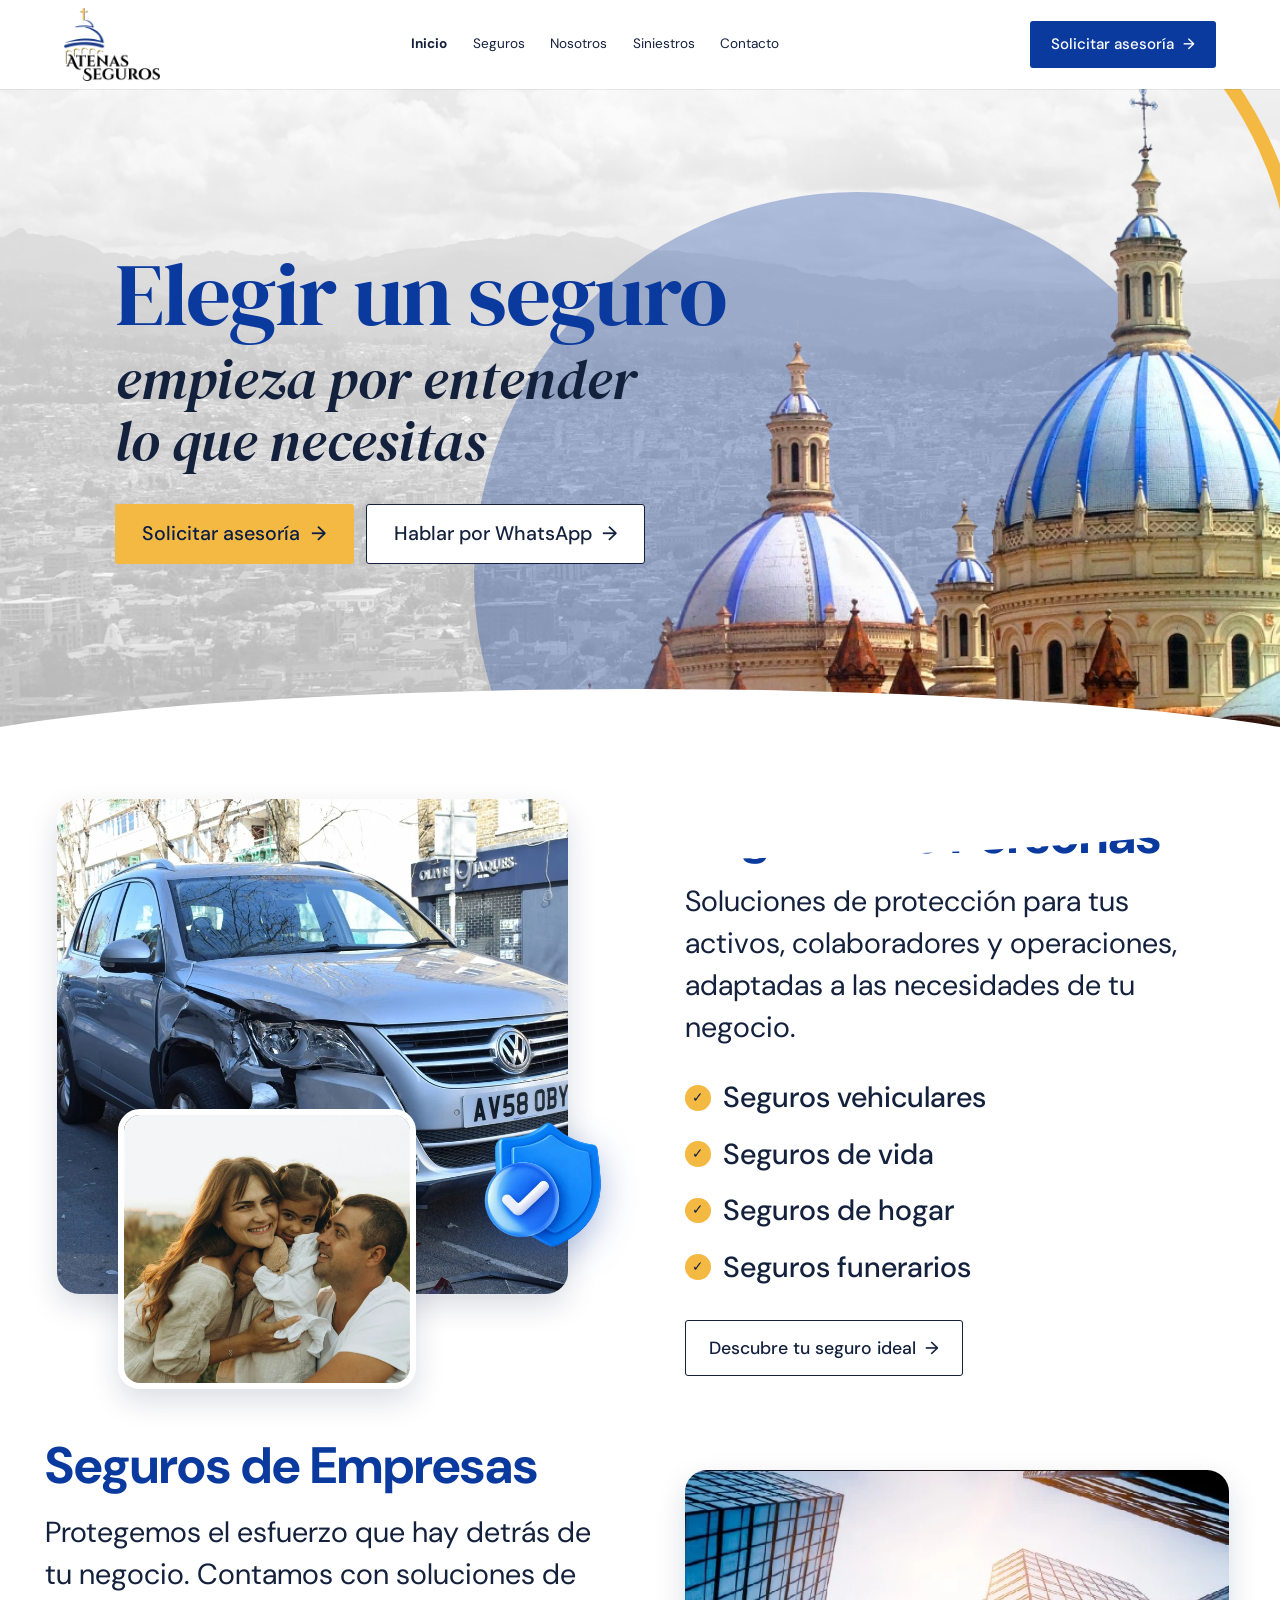
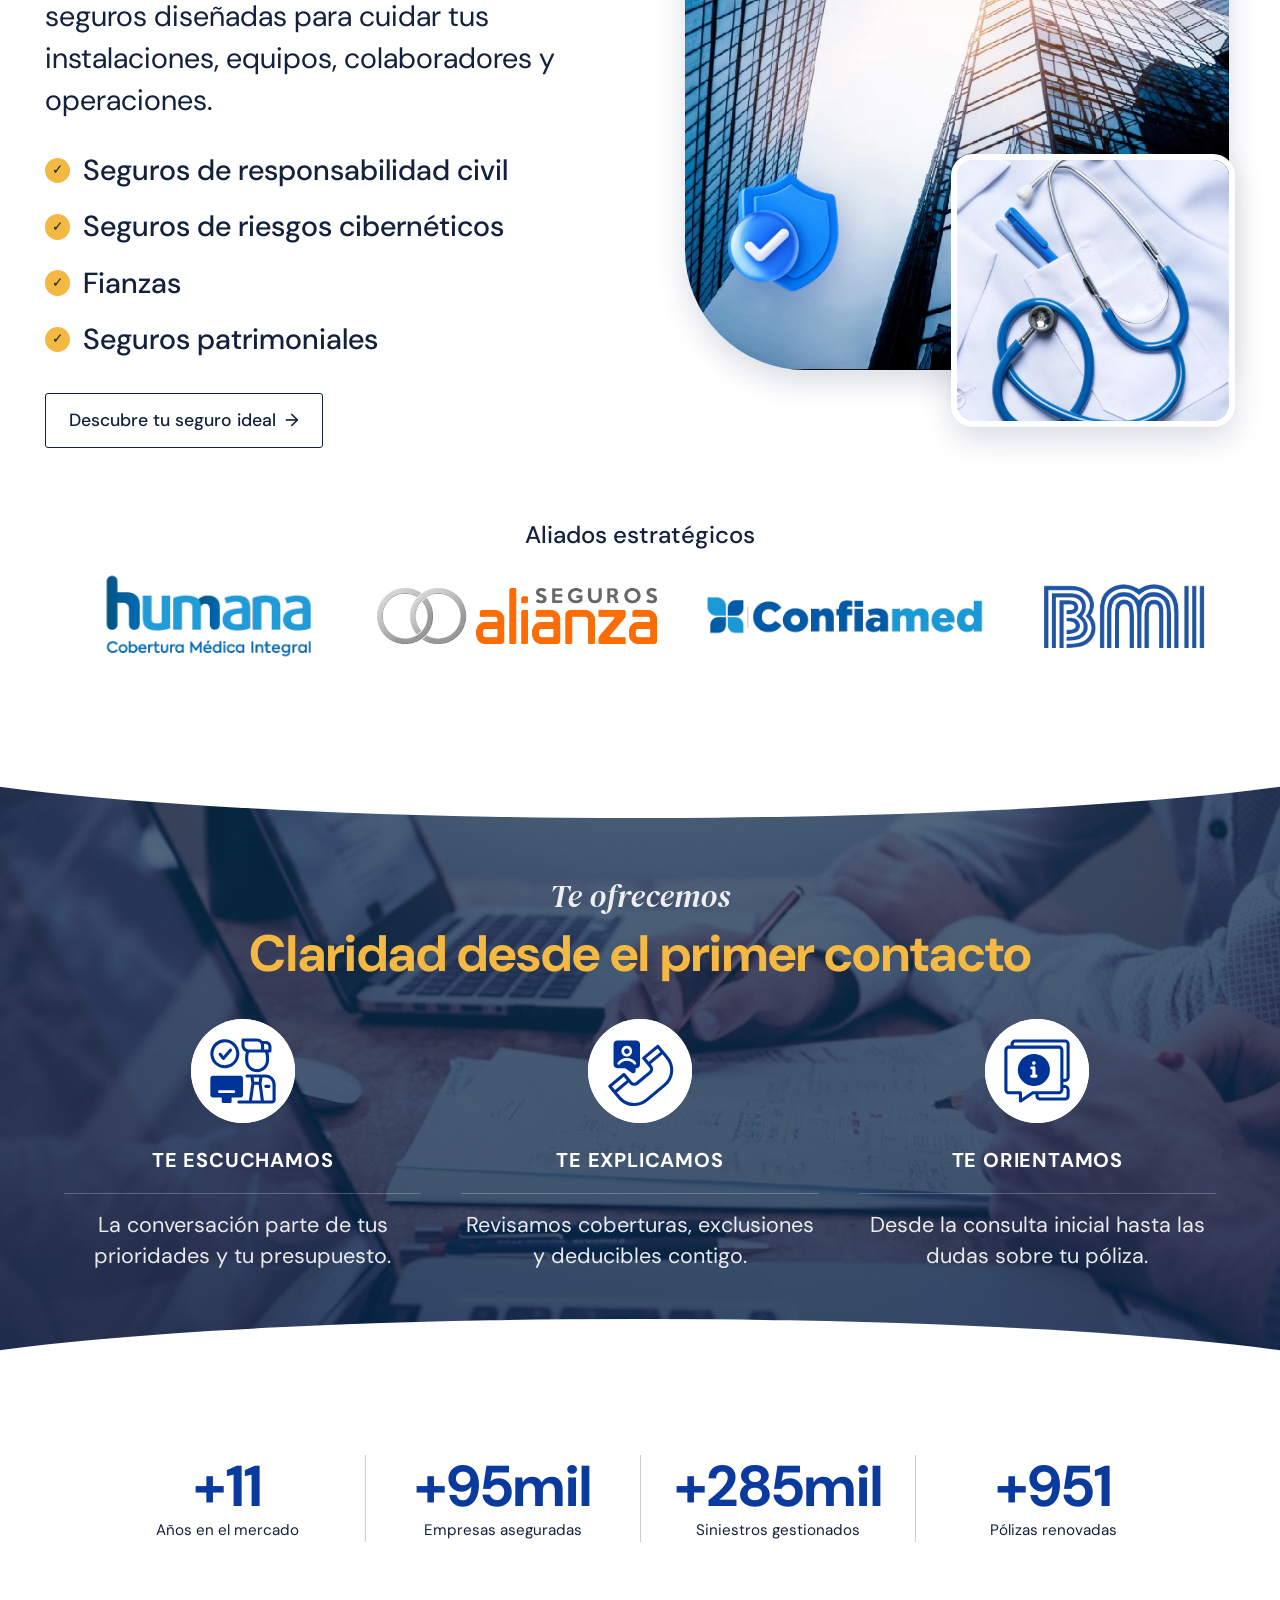
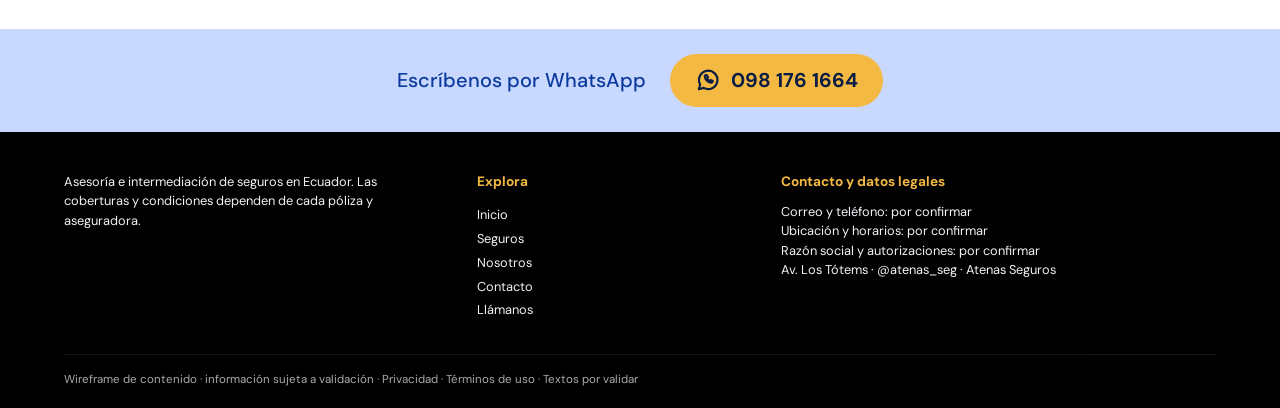
<file: index.html>
<!doctype html>
<html lang="es">
  <head>
    <meta charset="utf-8" />
    <meta name="viewport" content="width=device-width, initial-scale=1" />
    <title>
      Atenas Seguros | Asesoría e intermediación de seguros en Ecuador
    </title>
    <meta
      name="description"
      content="Asesoría e intermediación de seguros en Ecuador. Seguros de personas y de empresas, con claridad desde el primer contacto."
    />
    <link rel="preconnect" href="https://fonts.googleapis.com" />
    <link rel="preconnect" href="https://fonts.gstatic.com" crossorigin />
    <link
      href="https://fonts.googleapis.com/css2?family=DM+Sans:wght@400;500;700&family=DM+Serif+Display:ital@0;1&display=swap"
      rel="stylesheet"
    />
    <link rel="stylesheet" href="css/styles.css" />
  </head>
  <body>
    <header class="top">
      <a href="#inicio" class="logo"
        ><img
          src="./img/00-marca/logo.webp"
          alt="Atenas Seguros"
          width="120"
          height="91"
      /></a>
      <nav aria-label="Principal">
        <a href="#inicio" aria-current="page">Inicio</a
        ><a href="#seguros">Seguros</a><a href="#nosotros">Nosotros</a
        ><a href="#contacto">Siniestros</a><a href="#contacto">Contacto</a>
      </nav>
      <a class="btn btn-solid" href="#contacto"
        >Solicitar asesoría <span aria-hidden="true">→</span></a
      >
    </header>
    <main>
      <section class="hero" id="inicio">
        <div class="hero-copy">
          <h1>
            <span class="h-blue">Elegir un seguro</span
            ><span class="h-dark">empieza por entender lo que necesitas</span>
          </h1>
          <div class="actions">
            <a class="btn btn-gold" href="#contacto"
              >Solicitar asesoría <span aria-hidden="true">→</span></a
            >
            <a
              class="btn btn-outline"
              href="https://api.whatsapp.com/message/MEC4A25OISFSF1?autoload=1&amp;app_absent=0"
              >Hablar por WhatsApp <span aria-hidden="true">→</span></a
            >
          </div>
        </div>
        <div class="hero-art">
          <span class="disc"></span><span class="arc"></span
          ><img
            src="./img/01-inicio/catedral-hero.webp"
            alt="Catedral de la Inmaculada Concepción, Cuenca"
            width="851"
            height="768"
          />
        </div>
      </section>

      <section class="split" id="seguros">
        <div class="collage c1">
          <img
            class="p-auto"
            src="./img/02-personas/auto.webp"
            alt="Vehículo Volkswagen con daños en el frente"
            loading="lazy"
          />
          <img
            class="shield"
            src="./img/00-recursos/escudo.webp"
            alt=""
            loading="lazy"
          />
          <img
            class="p-fam"
            src="./img/02-personas/familia.webp"
            alt="Familia feliz"
            loading="lazy"
          />
        </div>
        <div class="txt">
          <h2>Seguros de Personas</h2>
          <p>
            Soluciones de protección para tus activos, colaboradores y
            operaciones, adaptadas a las necesidades de tu negocio.
          </p>
          <ul class="checks">
            <li>Seguros vehiculares</li>
            <li>Seguros de vida</li>
            <li>Seguros de hogar</li>
            <li>Seguros funerarios</li>
          </ul>
          <a class="btn btn-outline" href="#contacto"
            >Descubre tu seguro ideal <span aria-hidden="true">→</span></a
          >
        </div>
      </section>

      <section class="split rev">
        <div class="txt">
          <h2>Seguros de Empresas</h2>
          <p>
            Protegemos el esfuerzo que hay detrás de tu negocio. Contamos con
            soluciones de seguros diseñadas para cuidar tus instalaciones,
            equipos, colaboradores y operaciones.
          </p>
          <ul class="checks">
            <li>Seguros de responsabilidad civil</li>
            <li>Seguros de riesgos cibernéticos</li>
            <li>Fianzas</li>
            <li>Seguros patrimoniales</li>
          </ul>
          <a class="btn btn-outline" href="#contacto"
            >Descubre tu seguro ideal <span aria-hidden="true">→</span></a
          >
        </div>
        <div class="collage c2">
          <img
            class="e-edif"
            src="./img/03-empresas/edificio.webp"
            alt="Edificios corporativos"
            loading="lazy"
          />
          <img
            class="shield"
            src="./img/00-recursos/escudo.webp"
            alt=""
            loading="lazy"
          />
          <img
            class="e-est"
            src="./img/03-empresas/estetoscopio.webp"
            alt="Estetoscopio"
            loading="lazy"
          />
        </div>
      </section>

      <section class="aliados">
        <h2>Aliados estratégicos</h2>
        <div class="aliados-marquee">
          <div class="aliados-track">
            <img
              src="./img/04-aliados/humana.webp"
              alt="Humana"
              loading="lazy"
            />
            <img
              src="./img/04-aliados/allianz.webp"
              alt="Allianz Seguros"
              loading="lazy"
            />
            <img
              src="./img/04-aliados/confiamed.webp"
              alt="Confiamed"
              loading="lazy"
            />
            <img
              src="./img/04-aliados/bmi.webp"
              alt="BMI"
              loading="lazy"
            />
            <img
              src="./img/04-aliados/sweaden.webp"
              alt="Sweaden"
              loading="lazy"
            />
            <img
              src="./img/04-aliados/hispana.webp"
              alt="Hispana Seguros y Reaseguros"
              loading="lazy"
            />
            <img
              src="./img/04-aliados/brand-atlanta.svg"
              alt="Atlanta Seguros"
              loading="lazy"
            />
            <img
              src="./img/04-aliados/brand-ecuasanitas.svg"
              alt="Ecuasanitas"
              loading="lazy"
            />
            <img
              src="./img/04-aliados/brand-generali.svg"
              alt="Generali"
              loading="lazy"
            />
            <img
              src="./img/04-aliados/brand-mapfre.svg"
              alt="Mapfre"
              loading="lazy"
            />
            <img
              src="./img/04-aliados/brand-vaz-seguros.svg"
              alt="VAZ Seguros"
              loading="lazy"
            />
            <img
              src="./img/04-aliados/brand-vida-sana.svg"
              alt="Vida Sana"
              loading="lazy"
            />
            <img
              src="./img/04-aliados/humana.webp"
              alt=""
              aria-hidden="true"
              loading="lazy"
            />
            <img
              src="./img/04-aliados/allianz.webp"
              alt=""
              aria-hidden="true"
              loading="lazy"
            />
            <img
              src="./img/04-aliados/confiamed.webp"
              alt=""
              aria-hidden="true"
              loading="lazy"
            />
            <img
              src="./img/04-aliados/bmi.webp"
              alt=""
              aria-hidden="true"
              loading="lazy"
            />
            <img
              src="./img/04-aliados/sweaden.webp"
              alt=""
              aria-hidden="true"
              loading="lazy"
            />
            <img
              src="./img/04-aliados/hispana.webp"
              alt=""
              aria-hidden="true"
              loading="lazy"
            />
            <img
              src="./img/04-aliados/brand-atlanta.svg"
              alt=""
              aria-hidden="true"
              loading="lazy"
            />
            <img
              src="./img/04-aliados/brand-ecuasanitas.svg"
              alt=""
              aria-hidden="true"
              loading="lazy"
            />
            <img
              src="./img/04-aliados/brand-generali.svg"
              alt=""
              aria-hidden="true"
              loading="lazy"
            />
            <img
              src="./img/04-aliados/brand-mapfre.svg"
              alt=""
              aria-hidden="true"
              loading="lazy"
            />
            <img
              src="./img/04-aliados/brand-vaz-seguros.svg"
              alt=""
              aria-hidden="true"
              loading="lazy"
            />
            <img
              src="./img/04-aliados/brand-vida-sana.svg"
              alt=""
              aria-hidden="true"
              loading="lazy"
            />
          </div>
        </div>
      </section>

      <section class="oferta" id="nosotros">
        <p class="serif-i">Te ofrecemos</p>
        <h2>Claridad desde el primer contacto</h2>
        <div class="cols">
          <article>
            <span class="offer-icon"
              ><img src="./img/05-nosotros/icon-escucha.svg" alt="" aria-hidden="true"
            /></span>
            <h3>Te escuchamos</h3>
            <p>La conversación parte de tus prioridades y tu presupuesto.</p>
          </article>
          <article>
            <span class="offer-icon"
              ><img src="./img/05-nosotros/icon-explica.svg" alt="" aria-hidden="true"
            /></span>
            <h3>Te explicamos</h3>
            <p>Revisamos coberturas, exclusiones y deducibles contigo.</p>
          </article>
          <article>
            <span class="offer-icon"
              ><img src="./img/05-nosotros/icon-orienta.svg" alt="" aria-hidden="true"
            /></span>
            <h3>Te orientamos</h3>
            <p>Desde la consulta inicial hasta las dudas sobre tu póliza.</p>
          </article>
        </div>
      </section>

      <section class="cifras" aria-label="Atenas Seguros en cifras">
        <div>
          <b data-to="12" data-pre="+">+12</b><span>Años en el mercado</span>
        </div>
        <div>
          <b data-to="100" data-pre="+" data-suf="mil">+100mil</b
          ><span>Empresas aseguradas</span>
        </div>
        <div>
          <b data-to="300" data-pre="+" data-suf="mil">+300mil</b
          ><span>Siniestros gestionados</span>
        </div>
        <div>
          <b data-to="1000" data-pre="+">+1000</b><span>Pólizas renovadas</span>
        </div>
      </section>

      <section class="wa" id="contacto">
        <p>Escríbenos por WhatsApp</p>
        <a
          class="wa-btn"
          href="https://api.whatsapp.com/message/MEC4A25OISFSF1?autoload=1&amp;app_absent=0"
          ><svg
            width="26"
            height="26"
            viewBox="0 0 24 24"
            fill="none"
            stroke="currentColor"
            stroke-width="2"
            stroke-linejoin="round"
            aria-hidden="true"
          >
            <path d="M3.5 20.5l1.3-4.4A8.5 8.5 0 1 1 8 19.3z" />
            <path
              d="M9 8c0 3.5 3 6.500 6.500 6.500l1-1.500-2-1-1 .8c-1-.5-1.800-1.300-2.300-2.300l.8-1-1-2z"
            /></svg
          >098 176 1664</a
        >
      </section>
    </main>

    <footer>
      <p class="f-about">
        Asesoría e intermediación de seguros en Ecuador. Las coberturas y
        condiciones dependen de cada póliza y aseguradora.
      </p>
      <div>
        <h4>Explora</h4>
        <a href="#inicio">Inicio</a><a href="#seguros">Seguros</a
        ><a href="#nosotros">Nosotros</a><a href="#contacto">Contacto</a
        ><a href="tel:+593981761664">Llámanos</a>
      </div>
      <div>
        <h4>Contacto y datos legales</h4>
        <p>Correo y teléfono: por confirmar</p>
        <p>Ubicación y horarios: por confirmar</p>
        <p>Razón social y autorizaciones: por confirmar</p>
        <p>Av. Los Tótems · @atenas_seg · Atenas Seguros</p>
      </div>
      <p class="legal">
        Wireframe de contenido · información sujeta a validación · Privacidad ·
        Términos de uso · Textos por validar
      </p>
    </footer>
    <script src="js/main.js"></script>
  </body>
</html>
</file>
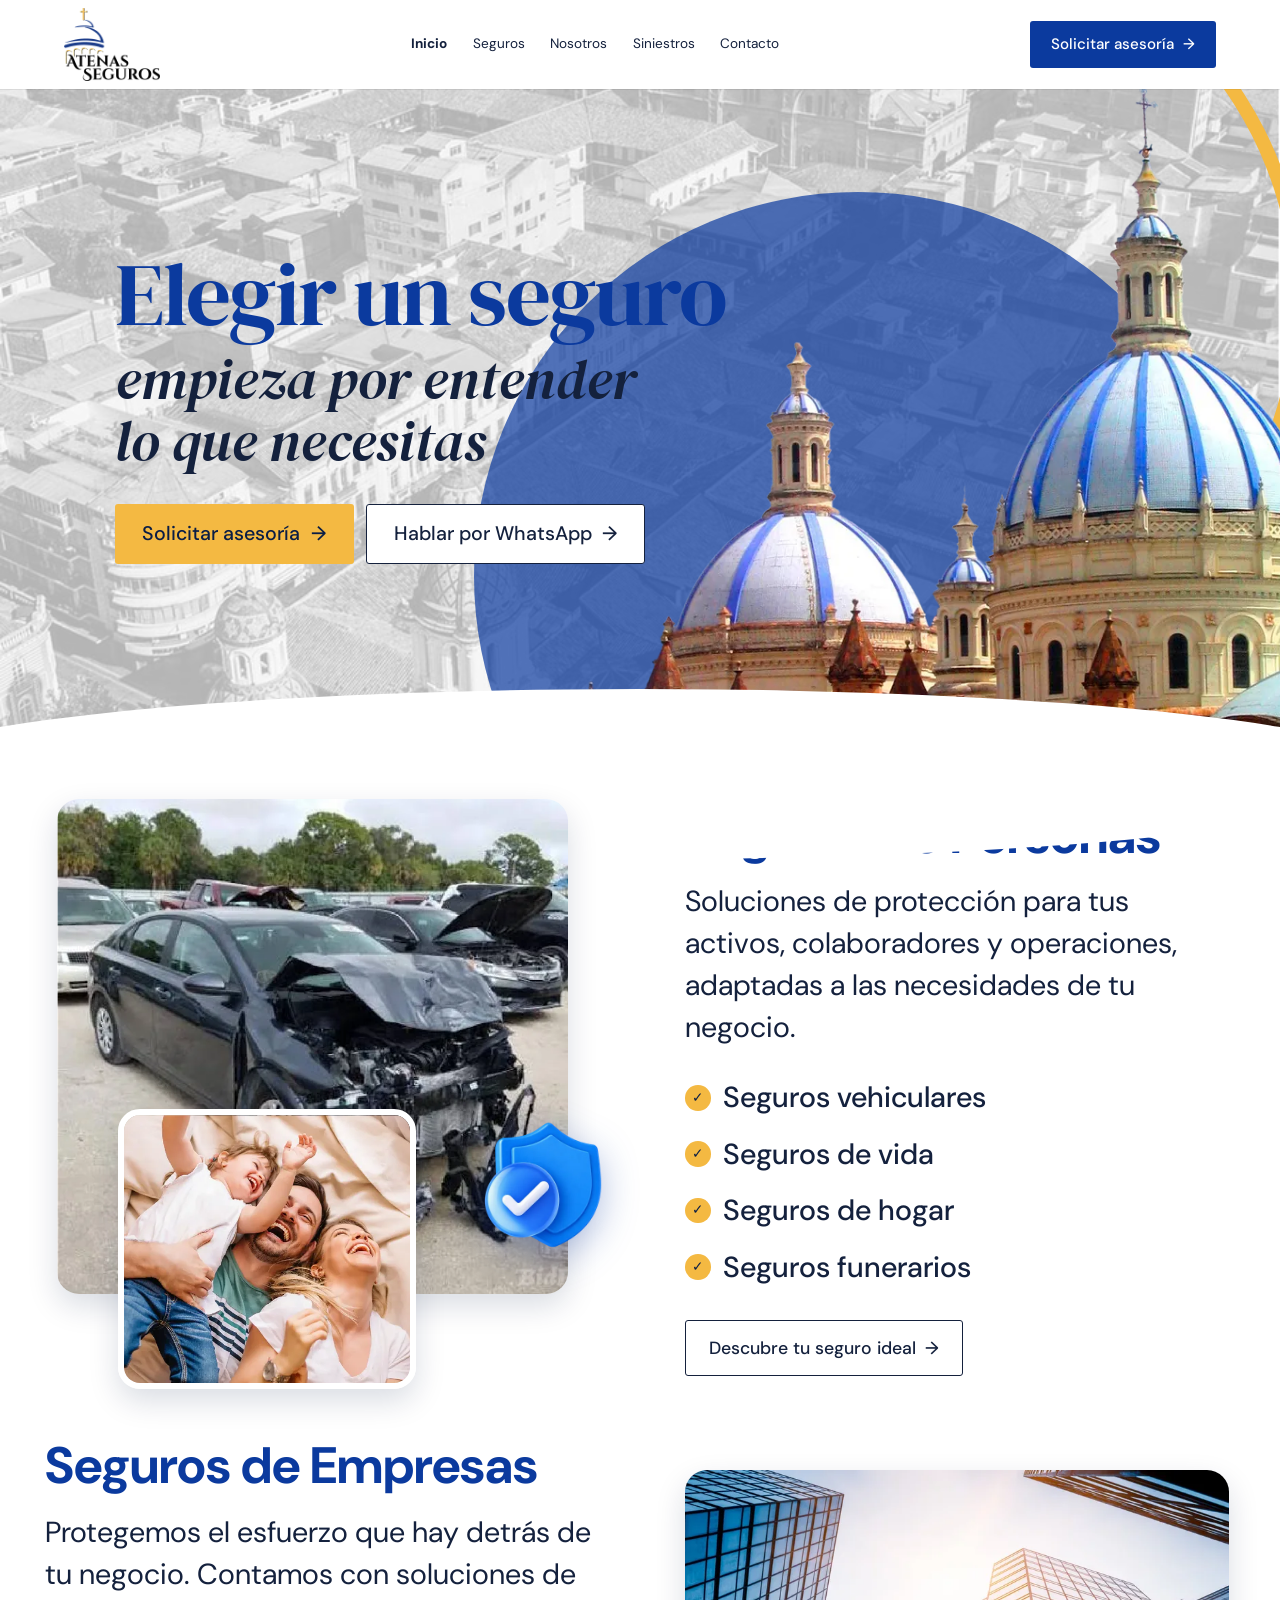
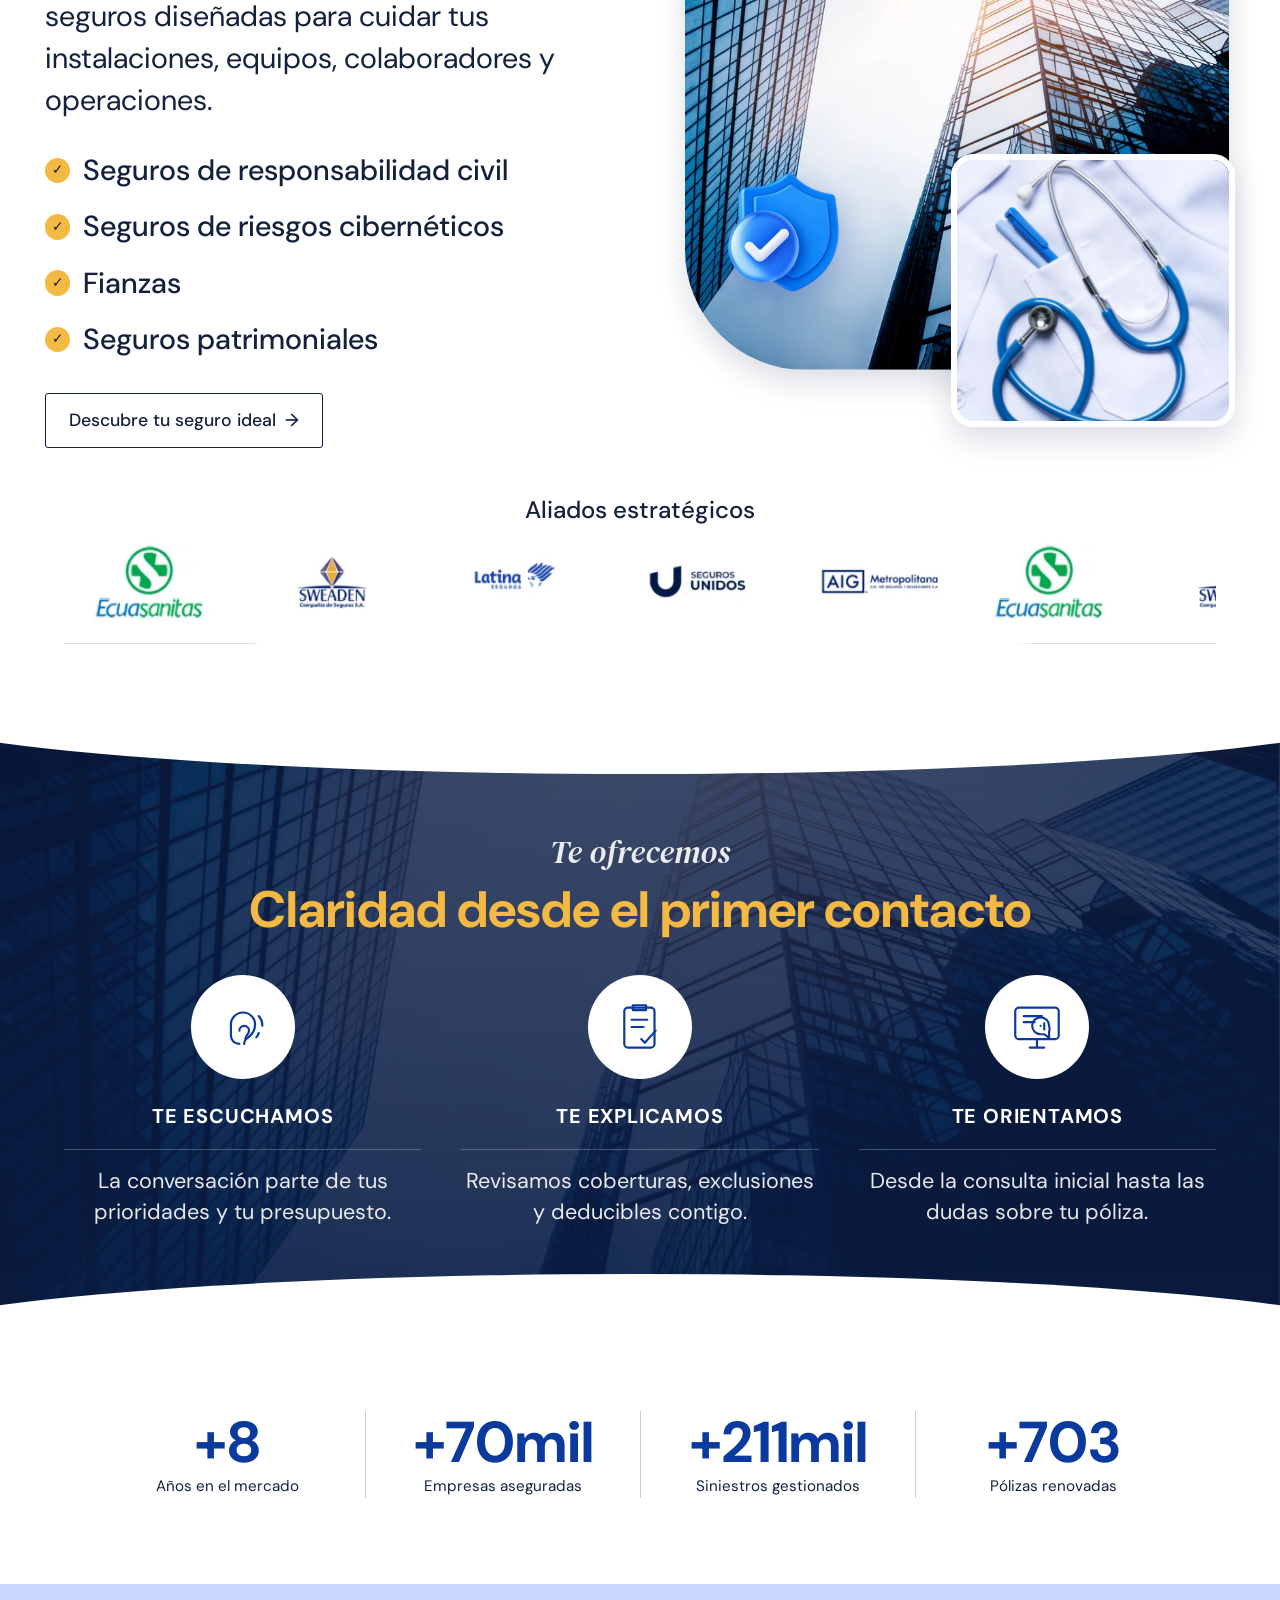
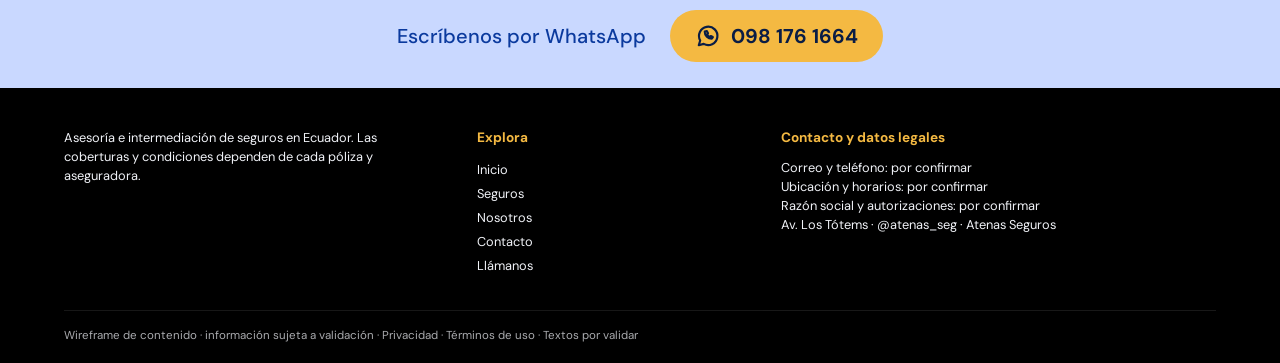
<file: atenas-web/index.html>
<!doctype html>
<html lang="es">
  <head>
    <meta charset="utf-8" />
    <meta name="viewport" content="width=device-width, initial-scale=1" />
    <title>
      Atenas Seguros | Asesoría e intermediación de seguros en Ecuador
    </title>
    <meta
      name="description"
      content="Asesoría e intermediación de seguros en Ecuador. Seguros de personas y de empresas, con claridad desde el primer contacto."
    />
    <link rel="preconnect" href="https://fonts.googleapis.com" />
    <link rel="preconnect" href="https://fonts.gstatic.com" crossorigin />
    <link
      href="https://fonts.googleapis.com/css2?family=DM+Sans:wght@400;500;700&family=DM+Serif+Display:ital@0;1&display=swap"
      rel="stylesheet"
    />
    <link rel="stylesheet" href="css/styles.css" />
  </head>
  <body>
    <header class="top">
      <a href="#inicio" class="logo"
        ><img
          src="assets/img/logo.webp"
          alt="Atenas Seguros"
          width="120"
          height="91"
      /></a>
      <nav aria-label="Principal">
        <a href="#inicio" aria-current="page">Inicio</a
        ><a href="#seguros">Seguros</a><a href="#nosotros">Nosotros</a
        ><a href="#contacto">Siniestros</a><a href="#contacto">Contacto</a>
      </nav>
      <a class="btn btn-solid" href="#contacto"
        >Solicitar asesoría <span aria-hidden="true">→</span></a
      >
    </header>
    <main>
      <section class="hero" id="inicio">
        <div class="hero-copy">
          <h1>
            <span class="h-blue">Elegir un seguro</span
            ><span class="h-dark">empieza por entender lo que necesitas</span>
          </h1>
          <div class="actions">
            <a class="btn btn-gold" href="#contacto"
              >Solicitar asesoría <span aria-hidden="true">→</span></a
            >
            <a
              class="btn btn-outline"
              href="https://api.whatsapp.com/message/MEC4A25OISFSF1?autoload=1&amp;app_absent=0"
              >Hablar por WhatsApp <span aria-hidden="true">→</span></a
            >
          </div>
        </div>
        <div class="hero-art">
          <span class="disc"></span><span class="arc"></span
          ><img
            src="assets/img/catedral.webp"
            alt="Catedral de la Inmaculada Concepción, Cuenca"
            width="1000"
            height="903"
          />
        </div>
      </section>

      <section class="split" id="seguros">
        <div class="collage c1">
          <img
            class="p-auto"
            src="assets/img/auto.webp"
            alt="Vehículo siniestrado"
            loading="lazy"
          />
          <img
            class="shield"
            src="assets/img/escudo.webp"
            alt=""
            loading="lazy"
          />
          <img
            class="p-fam"
            src="assets/img/familia.webp"
            alt="Familia feliz"
            loading="lazy"
          />
        </div>
        <div class="txt">
          <h2>Seguros de Personas</h2>
          <p>
            Soluciones de protección para tus activos, colaboradores y
            operaciones, adaptadas a las necesidades de tu negocio.
          </p>
          <ul class="checks">
            <li>Seguros vehiculares</li>
            <li>Seguros de vida</li>
            <li>Seguros de hogar</li>
            <li>Seguros funerarios</li>
          </ul>
          <a class="btn btn-outline" href="#contacto"
            >Descubre tu seguro ideal <span aria-hidden="true">→</span></a
          >
        </div>
      </section>

      <section class="split rev">
        <div class="txt">
          <h2>Seguros de Empresas</h2>
          <p>
            Protegemos el esfuerzo que hay detrás de tu negocio. Contamos con
            soluciones de seguros diseñadas para cuidar tus instalaciones,
            equipos, colaboradores y operaciones.
          </p>
          <ul class="checks">
            <li>Seguros de responsabilidad civil</li>
            <li>Seguros de riesgos cibernéticos</li>
            <li>Fianzas</li>
            <li>Seguros patrimoniales</li>
          </ul>
          <a class="btn btn-outline" href="#contacto"
            >Descubre tu seguro ideal <span aria-hidden="true">→</span></a
          >
        </div>
        <div class="collage c2">
          <img
            class="e-edif"
            src="assets/img/edificio.webp"
            alt="Edificio corporativo"
            loading="lazy"
          />
          <img
            class="shield"
            src="assets/img/escudo.webp"
            alt=""
            loading="lazy"
          />
          <img
            class="e-est"
            src="assets/img/estetoscopio.webp"
            alt="Estetoscopio"
            loading="lazy"
          />
        </div>
      </section>

      <section class="aliados">
        <h2>Aliados estratégicos</h2>
        <div class="aliados-marquee">
          <div class="aliados-track">
            <img
              src="assets/img/aliados.webp"
              alt="Ecuasanitas, Sweaden, Latina Seguros, Seguros Unidos, AIG Metropolitana"
              loading="lazy"
            />
            <img
              src="assets/img/aliados.webp"
              alt=""
              aria-hidden="true"
              loading="lazy"
            />
          </div>
        </div>
      </section>

      <section class="oferta" id="nosotros">
        <p class="serif-i">Te ofrecemos</p>
        <h2>Claridad desde el primer contacto</h2>
        <div class="cols">
          <article>
            <span class="offer-icon"
              ><svg viewBox="0 0 48 48" aria-hidden="true">
                <path
                  d="M21 38c-4 0-7-3-7-7v-9a10 10 0 0 1 20 0c0 5-2 8-6 11-2 1-3 2-3 5"
                />
                <path d="M21 27a4 4 0 0 1 8 0c0 3-3 4-3 7" />
                <path d="M37 15c2 2 3 5 3 8M37 29c-.5 1.5-1 2.5-2 3.5" /></svg
            ></span>
            <h3>Te escuchamos</h3>
            <p>La conversación parte de tus prioridades y tu presupuesto.</p>
          </article>
          <article>
            <span class="offer-icon"
              ><svg viewBox="0 0 48 48" aria-hidden="true">
                <rect x="11" y="8" width="25" height="33" rx="3" />
                <path d="M18 8V6h11v4H18ZM17 18h13M17 24h10" />
                <path d="m25 34 3 3 9-10" /></svg
            ></span>
            <h3>Te explicamos</h3>
            <p>Revisamos coberturas, exclusiones y deducibles contigo.</p>
          </article>
          <article>
            <span class="offer-icon"
              ><svg viewBox="0 0 48 48" aria-hidden="true">
                <rect x="6" y="8" width="36" height="26" rx="3" />
                <path d="M18 41h12M24 34v7M13 15h15M13 20h9" />
                <path d="M34 23a7 7 0 1 0-7 7h3l4 3v-5a7 7 0 0 0 0-5Z" />
                <path d="M27 23h.01M30 21v5" /></svg
            ></span>
            <h3>Te orientamos</h3>
            <p>Desde la consulta inicial hasta las dudas sobre tu póliza.</p>
          </article>
        </div>
      </section>

      <section class="cifras" aria-label="Atenas Seguros en cifras">
        <div>
          <b data-to="12" data-pre="+">+12</b><span>Años en el mercado</span>
        </div>
        <div>
          <b data-to="100" data-pre="+" data-suf="mil">+100mil</b
          ><span>Empresas aseguradas</span>
        </div>
        <div>
          <b data-to="300" data-pre="+" data-suf="mil">+300mil</b
          ><span>Siniestros gestionados</span>
        </div>
        <div>
          <b data-to="1000" data-pre="+">+1000</b><span>Pólizas renovadas</span>
        </div>
      </section>

      <section class="wa" id="contacto">
        <p>Escríbenos por WhatsApp</p>
        <a
          class="wa-btn"
          href="https://api.whatsapp.com/message/MEC4A25OISFSF1?autoload=1&amp;app_absent=0"
          ><svg
            width="26"
            height="26"
            viewBox="0 0 24 24"
            fill="none"
            stroke="currentColor"
            stroke-width="2"
            stroke-linejoin="round"
            aria-hidden="true"
          >
            <path d="M3.5 20.5l1.3-4.4A8.5 8.5 0 1 1 8 19.3z" />
            <path
              d="M9 8c0 3.5 3 6.500 6.500 6.500l1-1.500-2-1-1 .8c-1-.5-1.800-1.300-2.300-2.300l.8-1-1-2z"
            /></svg
          >098 176 1664</a
        >
      </section>
    </main>

    <footer>
      <p class="f-about">
        Asesoría e intermediación de seguros en Ecuador. Las coberturas y
        condiciones dependen de cada póliza y aseguradora.
      </p>
      <div>
        <h4>Explora</h4>
        <a href="#inicio">Inicio</a><a href="#seguros">Seguros</a
        ><a href="#nosotros">Nosotros</a><a href="#contacto">Contacto</a
        ><a href="tel:+593981761664">Llámanos</a>
      </div>
      <div>
        <h4>Contacto y datos legales</h4>
        <p>Correo y teléfono: por confirmar</p>
        <p>Ubicación y horarios: por confirmar</p>
        <p>Razón social y autorizaciones: por confirmar</p>
        <p>Av. Los Tótems · @atenas_seg · Atenas Seguros</p>
      </div>
      <p class="legal">
        Wireframe de contenido · información sujeta a validación · Privacidad ·
        Términos de uso · Textos por validar
      </p>
    </footer>
    <script src="js/main.js"></script>
  </body>
</html>
</file>
<file: css/styles.css>
:root{--blue:#0b3a9e;--navy:#0a1d45;--gold:#f4b942;--ink:#14213d;--soft:#eef3ff;--serif:"DM Serif Display",Georgia,serif;--sans:"DM Sans",system-ui,sans-serif}
*{box-sizing:border-box;margin:0}
html{scroll-behavior:smooth;scroll-padding-top:90px}
html{background:#fff;overflow-x:clip}
body{position:relative;font-family:var(--sans);color:var(--ink);line-height:1.5;overflow-x:hidden;background:transparent}
body::before{content:"";position:fixed;inset:0;z-index:-1;pointer-events:none;background:url(../img/01-inicio/ciudad-fondo.webp) center/cover no-repeat;filter:grayscale(1);opacity:.3}
img{max-width:100%;display:block}
a{color:inherit;text-decoration:none}
:focus-visible{outline:3px solid var(--gold);outline-offset:3px}
h2{font-family:var(--serif);font-weight:400;color:var(--blue);font-size:clamp(1.8rem,3vw,2.4rem);line-height:1.15}

.top{position:sticky;top:0;z-index:10;display:flex;align-items:center;justify-content:space-between;gap:1rem;padding:.5rem 5vw;background:#fff;box-shadow:0 1px 0 #0001}
.logo img{width:96px;height:auto}
.top nav{display:flex;gap:1.6rem;font-size:.85rem}
.top nav a[aria-current]{font-weight:700}
.top nav a:hover{color:var(--blue)}

.btn{display:inline-flex;align-items:center;gap:.525rem;padding:.6825rem 1.26rem;font-size:.945rem;font-weight:500;border:1.5px solid transparent;border-radius:3px;transition:background .2s,color .2s}
.btn-solid{background:var(--blue);color:#fff}.btn-solid:hover{background:var(--navy)}
.btn-gold{background:var(--gold);color:var(--navy)}.btn-gold:hover{background:#e9a92a}
.btn-outline{border-color:var(--ink);background:#fff}.btn-outline:hover{background:var(--ink);color:#fff}

.hero{position:relative;display:grid;grid-template-columns:1.2fr .8fr;align-items:center;min-height:clamp(680px,75vh,900px);padding:3rem 5vw 6rem;background:transparent;isolation:isolate}
.hero::after{content:"";position:absolute;left:-10%;right:-10%;bottom:-90px;height:170px;background:#fff;border-radius:50%;z-index:1}
.hero-copy{position:relative;z-index:2;width:100%;max-width:760px;margin-left:clamp(1.5rem,4vw,4rem)}
.hero h1{font-family:var(--serif);font-weight:400;line-height:1.1}
.h-blue{display:block;font-size:clamp(2.4rem,6.95vw,100px);color:var(--blue);letter-spacing:-.018em}
.h-dark{display:block;font-style:italic;font-size:56px;color:var(--ink);max-width:10em;margin-top:.3rem}
.actions{display:flex;flex-wrap:wrap;gap:.8rem;margin-top:2rem}
.actions .btn{gap:.6825rem;padding:.88725rem 1.638rem;font-size:1.2285rem}
.hero-art{position:absolute;inset:0;z-index:0;overflow:hidden;pointer-events:none}
.disc{position:absolute;z-index:0;right:3%;bottom:-28%;width:min(60vw,780px);aspect-ratio:1;border-radius:50%;background:var(--blue);opacity:.3}
.arc{position:absolute;z-index:1;top:-25%;right:-2%;width:min(60vw,780px);aspect-ratio:1;border:14px solid var(--gold);border-radius:50%;border-left-color:transparent;border-bottom-color:transparent;transform:rotate(18deg)}
.hero-art img{position:absolute;z-index:2;right:-24%;top:-2%;width:100%;height:125%;object-fit:contain;object-position:center top}

.split{display:grid;grid-template-columns:1.05fr .95fr;gap:2.5vw;align-items:center;padding:1.5rem 3.5vw;background:#fff}
.split.rev{grid-template-columns:1fr 1fr}
.txt{width:min(100%,600px);justify-self:center;text-align:left}
.txt h2{font-family:var(--sans);font-size:clamp(2.5rem,4vw,3.4rem);font-weight:700;line-height:1.12;margin-bottom:1rem}
.txt p{font-size:29px;line-height:1.45;margin-bottom:2rem}
.checks{list-style:none;width:fit-content;max-width:100%;padding:0;margin:0 0 2.25rem;display:grid;gap:1.35rem}
.checks li{display:flex;align-items:center;gap:.8rem;font-size:29px;line-height:1.2;font-weight:500;text-align:left}
.checks li::before{content:"✓";flex:none;display:grid;place-items:center;width:1.6rem;height:1.6rem;border-radius:50%;background:var(--gold);color:var(--navy);font-size:.85rem;font-weight:700}
.split .btn{padding:.84rem 1.47rem;font-size:1.1025rem}
.collage{position:relative;aspect-ratio:1.02;width:100%;max-width:800px;margin-inline:auto}
.collage img{position:absolute;object-fit:cover;box-shadow:0 12px 30px #0a1d4526}
.p-auto{left:2%;top:1%;width:84%;height:83%;border-radius:22px}
.p-fam{left:12%;bottom:0;width:49%;height:47%;border-radius:22px;border:6px solid #fff}
.shield{width:30%;height:auto;box-shadow:none!important;filter:drop-shadow(0 10px 18px #0b3a9e55)}
.c1 .shield{left:67%;top:53%;width:29%}
.e-edif{right:1%;top:2%;width:94%;height:88%;border-radius:22px 22px 22px 120px}
.e-est{right:0;bottom:0;width:49%;height:48%;border-radius:22px;border:6px solid #fff}
.c2 .shield{left:7%;top:53%;width:29%}

.aliados{display:flex;flex-direction:column;justify-content:center;min-height:18.5rem;text-align:center;padding:1.5rem 5vw 5rem;background:rgba(255,255,255,.88);overflow:hidden}
.aliados h2{color:var(--ink);font-family:var(--sans);font-weight:500;font-size:1.5rem;margin-bottom:1.2rem}
.aliados-marquee{width:100%;overflow:hidden}
.aliados-track{display:flex;width:max-content;animation:aliados-marquee 58s linear infinite}
.aliados-track:hover{animation-play-state:paused}
.aliados-track img{flex:0 0 auto;width:auto;max-width:min(280px,70vw);height:96px;object-fit:contain;margin-inline:1.5rem}
@keyframes aliados-marquee{to{transform:translateX(-50%)}}

.oferta{position:relative;text-align:center;color:#fff;padding:6.5rem 5vw 6rem;background:linear-gradient(#0a1d45a6,#0a1d45c7),url(../img/05-nosotros/fondo.webp) center/cover}
.oferta::before,.oferta::after{content:"";position:absolute;left:-10%;right:-10%;height:140px;background:#fff;border-radius:50%}
.oferta::before{top:-90px}.oferta::after{bottom:-90px}
.serif-i{font-family:var(--serif);font-style:italic;font-size:2rem;opacity:.9}
.oferta h2{font-family:var(--sans);font-weight:700;color:var(--gold);font-size:clamp(2.2rem,4vw,3.25rem);margin:.3rem 0 2.2rem}
.cols{display:grid;grid-template-columns:repeat(3,minmax(0,1fr));gap:2.5rem;max-width:1320px;width:100%;margin:auto}
.offer-icon{display:grid;place-items:center;width:104px;height:104px;margin:0 auto 1.4rem;border-radius:50%;background:#fff}
.offer-icon img{width:100%;height:100%;object-fit:contain}
.cols h3{font-size:1.25rem;letter-spacing:.04em;text-transform:uppercase;margin-bottom:1.1rem}
.cols p{border-top:1px solid #fff4;padding-top:1rem;font-size:1.35rem;line-height:1.45;opacity:.9}

.cifras{position:relative;z-index:2;display:grid;grid-template-columns:repeat(4,1fr);align-items:center;width:100%;min-height:260px;margin:0;padding:4rem max(5vw,calc((100% - 1100px)/2));background:#fff}
.cifras div{padding:0 1rem;text-align:center;border-left:1px solid #0003}.cifras div:first-child{border:0}
.cifras b{display:block;font-size:clamp(2.2rem,4.5vw,4rem);color:var(--blue);line-height:1.1;white-space:nowrap}
.cifras span{font-size:.95rem}

.wa{display:flex;flex-wrap:wrap;justify-content:center;align-items:center;gap:1.5rem;padding:1.6rem 5vw;background:#c9d8ff;color:var(--blue);font-weight:500;font-size:1.25rem}
.wa-btn{display:inline-flex;align-items:center;gap:.6rem;padding:.7rem 1.6rem;border-radius:999px;background:var(--gold);color:var(--navy);font-weight:700}
.wa-btn:hover{background:#e9a92a}

footer{display:grid;grid-template-columns:1.4fr 1fr 1.6fr;gap:2rem;padding:2.5rem 5vw 1.2rem;background:#000;color:#f1f3f8;font-size:.8rem}
footer h4{color:var(--gold);font-size:.85rem;margin-bottom:.6rem}
footer a{display:block;padding:.15rem 0}footer a:hover{color:#fff}
.legal{grid-column:1/-1;border-top:1px solid #fff2;padding-top:1rem;font-size:.72rem;opacity:.7}

@media (max-width:860px){
  .top nav{display:none}
  .hero,.split,.split.rev{grid-template-columns:1fr}
  .hero{min-height:780px;padding:3rem 6vw 20rem;grid-template-columns:1fr}
  .h-blue{font-size:clamp(2.6rem,11vw,3.25rem)}
  .h-dark{font-size:clamp(1.9rem,calc(7vw - 5px),calc(3.25rem - 5px))}
  .actions .btn{gap:.47775rem;padding:.621075rem 1.1466rem;font-size:.86rem}
  .hero-copy{max-width:600px;margin-left:0}
  .hero-art{top:auto;height:55%}
  .disc{right:0;bottom:-14%;width:min(88vw,480px);opacity:.7}
  .arc{top:-8%;right:10%;width:min(98vw,540px);border-width:10px}
  .hero-art img{right:0;top:auto;bottom:0;width:100%;height:100%;object-position:center bottom}
  .split.rev .collage{order:-1}
  .txt p,.checks li{font-size:1.125rem}
  .txt h2{margin-bottom:.8rem}
  .txt p{line-height:1.5;margin-bottom:1.75rem}
  .checks{gap:.9rem;margin-bottom:2rem}
  .checks li{line-height:1.5}
  .checks li::before{width:1.1rem;height:1.1rem;font-size:.7rem}
  .cols{grid-template-columns:1fr}
  .cols{gap:2.5rem}
  .offer-icon{width:88px;height:88px}
  .offer-icon svg{width:50px;height:50px}
  .cols h3{font-size:1.125rem}
  .cols p{font-size:1.125rem}
  .cifras{grid-template-columns:1fr 1fr;row-gap:2rem;min-height:0;padding-block:3rem}.cifras div:nth-child(3){border:0}
  footer{grid-template-columns:1fr}
}
@media (min-width:861px) and (max-width:1200px){
  .split,.split.rev{grid-template-columns:.95fr 1.05fr;gap:1vw;padding-inline:2vw}
}
@media (prefers-reduced-motion:reduce){
  html{scroll-behavior:auto}
  *{transition:none!important}
  .aliados-track{animation:none}
  .aliados-track img[aria-hidden="true"]{display:none}
}
</file>
<file: atenas-web/css/styles.css>
:root{--blue:#0b3a9e;--navy:#0a1d45;--gold:#f4b942;--ink:#14213d;--soft:#eef3ff;--serif:"DM Serif Display",Georgia,serif;--sans:"DM Sans",system-ui,sans-serif}
*{box-sizing:border-box;margin:0}
html{scroll-behavior:smooth;scroll-padding-top:90px}
html{background:#fff;overflow-x:clip}
body{position:relative;font-family:var(--sans);color:var(--ink);line-height:1.5;overflow-x:hidden;background:transparent}
body::before{content:"";position:fixed;inset:0;z-index:-1;pointer-events:none;background:url(../assets/img/hero-ciudad.webp) center/cover no-repeat;filter:grayscale(1);opacity:.3}
img{max-width:100%;display:block}
a{color:inherit;text-decoration:none}
:focus-visible{outline:3px solid var(--gold);outline-offset:3px}
h2{font-family:var(--serif);font-weight:400;color:var(--blue);font-size:clamp(1.8rem,3vw,2.4rem);line-height:1.15}

.top{position:sticky;top:0;z-index:10;display:flex;align-items:center;justify-content:space-between;gap:1rem;padding:.5rem 5vw;background:#fff;box-shadow:0 1px 0 #0001}
.logo img{width:96px;height:auto}
.top nav{display:flex;gap:1.6rem;font-size:.85rem}
.top nav a[aria-current]{font-weight:700}
.top nav a:hover{color:var(--blue)}

.btn{display:inline-flex;align-items:center;gap:.525rem;padding:.6825rem 1.26rem;font-size:.945rem;font-weight:500;border:1.5px solid transparent;border-radius:3px;transition:background .2s,color .2s}
.btn-solid{background:var(--blue);color:#fff}.btn-solid:hover{background:var(--navy)}
.btn-gold{background:var(--gold);color:var(--navy)}.btn-gold:hover{background:#e9a92a}
.btn-outline{border-color:var(--ink);background:#fff}.btn-outline:hover{background:var(--ink);color:#fff}

.hero{position:relative;display:grid;grid-template-columns:1.2fr .8fr;align-items:center;min-height:clamp(680px,75vh,900px);padding:3rem 5vw 6rem;background:transparent;isolation:isolate}
.hero::after{content:"";position:absolute;left:-10%;right:-10%;bottom:-90px;height:170px;background:#fff;border-radius:50%;z-index:1}
.hero-copy{position:relative;z-index:2;width:100%;max-width:760px;margin-left:clamp(1.5rem,4vw,4rem)}
.hero h1{font-family:var(--serif);font-weight:400;line-height:1.1}
.h-blue{display:block;font-size:clamp(2.4rem,6.95vw,100px);color:var(--blue);letter-spacing:-.018em}
.h-dark{display:block;font-style:italic;font-size:56px;color:var(--ink);max-width:10em;margin-top:.3rem}
.actions{display:flex;flex-wrap:wrap;gap:.8rem;margin-top:2rem}
.actions .btn{gap:.6825rem;padding:.88725rem 1.638rem;font-size:1.2285rem}
.hero-art{position:absolute;inset:0;z-index:0;overflow:hidden;pointer-events:none}
.disc{position:absolute;z-index:0;right:3%;bottom:-28%;width:min(60vw,780px);aspect-ratio:1;border-radius:50%;background:var(--blue);opacity:.7}
.arc{position:absolute;z-index:1;top:-25%;right:-2%;width:min(60vw,780px);aspect-ratio:1;border:14px solid var(--gold);border-radius:50%;border-left-color:transparent;border-bottom-color:transparent;transform:rotate(18deg)}
.hero-art img{position:absolute;z-index:2;right:-24%;top:-2%;width:100%;height:125%;object-fit:contain;object-position:center top}

.split{display:grid;grid-template-columns:1.05fr .95fr;gap:2.5vw;align-items:center;padding:1.5rem 3.5vw;background:#fff}
.split.rev{grid-template-columns:1fr 1fr}
.txt{width:min(100%,600px);justify-self:center;text-align:left}
.txt h2{font-family:var(--sans);font-size:clamp(2.5rem,4vw,3.4rem);font-weight:700;line-height:1.12;margin-bottom:1rem}
.txt p{font-size:29px;line-height:1.45;margin-bottom:2rem}
.checks{list-style:none;width:fit-content;max-width:100%;padding:0;margin:0 0 2.25rem;display:grid;gap:1.35rem}
.checks li{display:flex;align-items:center;gap:.8rem;font-size:29px;line-height:1.2;font-weight:500;text-align:left}
.checks li::before{content:"✓";flex:none;display:grid;place-items:center;width:1.6rem;height:1.6rem;border-radius:50%;background:var(--gold);color:var(--navy);font-size:.85rem;font-weight:700}
.split .btn{padding:.84rem 1.47rem;font-size:1.1025rem}
.collage{position:relative;aspect-ratio:1.02;width:100%;max-width:800px;margin-inline:auto}
.collage img{position:absolute;object-fit:cover;box-shadow:0 12px 30px #0a1d4526}
.p-auto{left:2%;top:1%;width:84%;height:83%;border-radius:22px}
.p-fam{left:12%;bottom:0;width:49%;height:47%;border-radius:22px;border:6px solid #fff}
.shield{width:30%;height:auto;box-shadow:none!important;filter:drop-shadow(0 10px 18px #0b3a9e55)}
.c1 .shield{left:67%;top:53%;width:29%}
.e-edif{right:1%;top:2%;width:94%;height:88%;border-radius:22px 22px 22px 120px}
.e-est{right:0;bottom:0;width:49%;height:48%;border-radius:22px;border:6px solid #fff}
.c2 .shield{left:7%;top:53%;width:29%}

.aliados{text-align:center;padding:1.5rem 5vw 5rem;background:rgba(255,255,255,.88);overflow:hidden}
.aliados h2{color:var(--ink);font-family:var(--sans);font-weight:500;font-size:1.5rem;margin-bottom:1.2rem}
.aliados-marquee{width:100%;overflow:hidden}
.aliados-track{display:flex;width:max-content;animation:aliados-marquee 30s linear infinite}
.aliados-track:hover{animation-play-state:paused}
.aliados-track img{flex:0 0 min(900px,80vw);width:min(900px,80vw);max-width:none;height:auto;border-bottom:1px solid #0002;padding-bottom:1rem}
@keyframes aliados-marquee{to{transform:translateX(-50%)}}

.oferta{position:relative;text-align:center;color:#fff;padding:6.5rem 5vw 6rem;background:linear-gradient(#0a1d45cc,#0a1d45e6),url(../assets/img/edificio.webp) center/cover}
.oferta::before,.oferta::after{content:"";position:absolute;left:-10%;right:-10%;height:140px;background:#fff;border-radius:50%}
.oferta::before{top:-90px}.oferta::after{bottom:-90px}
.serif-i{font-family:var(--serif);font-style:italic;font-size:2rem;opacity:.9}
.oferta h2{font-family:var(--sans);font-weight:700;color:var(--gold);font-size:clamp(2.2rem,4vw,3.25rem);margin:.3rem 0 2.2rem}
.cols{display:grid;grid-template-columns:repeat(3,minmax(0,1fr));gap:2.5rem;max-width:1320px;width:100%;margin:auto}
.offer-icon{display:grid;place-items:center;width:104px;height:104px;margin:0 auto 1.4rem;border-radius:50%;background:#fff}
.offer-icon svg{width:58px;height:58px;fill:none;stroke:var(--blue);stroke-width:1.8;stroke-linecap:round;stroke-linejoin:round}
.cols h3{font-size:1.25rem;letter-spacing:.04em;text-transform:uppercase;margin-bottom:1.1rem}
.cols p{border-top:1px solid #fff4;padding-top:1rem;font-size:1.35rem;line-height:1.45;opacity:.9}

.cifras{position:relative;z-index:2;display:grid;grid-template-columns:repeat(4,1fr);align-items:center;width:100%;min-height:260px;margin:0;padding:4rem max(5vw,calc((100% - 1100px)/2));background:#fff}
.cifras div{padding:0 1rem;text-align:center;border-left:1px solid #0003}.cifras div:first-child{border:0}
.cifras b{display:block;font-size:clamp(2.2rem,4.5vw,4rem);color:var(--blue);line-height:1.1;white-space:nowrap}
.cifras span{font-size:.95rem}

.wa{display:flex;flex-wrap:wrap;justify-content:center;align-items:center;gap:1.5rem;padding:1.6rem 5vw;background:#c9d8ff;color:var(--blue);font-weight:500;font-size:1.25rem}
.wa-btn{display:inline-flex;align-items:center;gap:.6rem;padding:.7rem 1.6rem;border-radius:999px;background:var(--gold);color:var(--navy);font-weight:700}
.wa-btn:hover{background:#e9a92a}

footer{display:grid;grid-template-columns:1.4fr 1fr 1.6fr;gap:2rem;padding:2.5rem 5vw 1.2rem;background:#000;color:#f1f3f8;font-size:.8rem}
footer h4{color:var(--gold);font-size:.85rem;margin-bottom:.6rem}
footer a{display:block;padding:.15rem 0}footer a:hover{color:#fff}
.legal{grid-column:1/-1;border-top:1px solid #fff2;padding-top:1rem;font-size:.72rem;opacity:.7}

@media (max-width:860px){
  .top nav{display:none}
  .hero,.split,.split.rev{grid-template-columns:1fr}
  .hero{min-height:780px;padding:3rem 6vw 20rem;grid-template-columns:1fr}
  .h-blue{font-size:clamp(2.6rem,11vw,3.25rem)}
  .h-dark{font-size:clamp(1.9rem,calc(7vw - 5px),calc(3.25rem - 5px))}
  .actions .btn{gap:.47775rem;padding:.621075rem 1.1466rem;font-size:.86rem}
  .hero-copy{max-width:600px;margin-left:0}
  .hero-art{top:auto;height:55%}
  .disc{right:0;bottom:-14%;width:min(88vw,480px)}
  .arc{top:-8%;right:10%;width:min(98vw,540px);border-width:10px}
  .hero-art img{right:0;top:auto;bottom:0;width:100%;height:100%;object-position:center bottom}
  .split.rev .collage{order:-1}
  .txt p,.checks li{font-size:1.125rem}
  .txt h2{margin-bottom:.8rem}
  .txt p{line-height:1.5;margin-bottom:1.75rem}
  .checks{gap:.9rem;margin-bottom:2rem}
  .checks li{line-height:1.5}
  .checks li::before{width:1.1rem;height:1.1rem;font-size:.7rem}
  .cols{grid-template-columns:1fr}
  .cols{gap:2.5rem}
  .offer-icon{width:88px;height:88px}
  .offer-icon svg{width:50px;height:50px}
  .cols h3{font-size:1.125rem}
  .cols p{font-size:1.125rem}
  .cifras{grid-template-columns:1fr 1fr;row-gap:2rem;min-height:0;padding-block:3rem}.cifras div:nth-child(3){border:0}
  footer{grid-template-columns:1fr}
}
@media (min-width:861px) and (max-width:1200px){
  .split,.split.rev{grid-template-columns:.95fr 1.05fr;gap:1vw;padding-inline:2vw}
}
@media (prefers-reduced-motion:reduce){
  html{scroll-behavior:auto}
  *{transition:none!important}
  .aliados-track{animation:none}
  .aliados-track img[aria-hidden="true"]{display:none}
}
</file>
